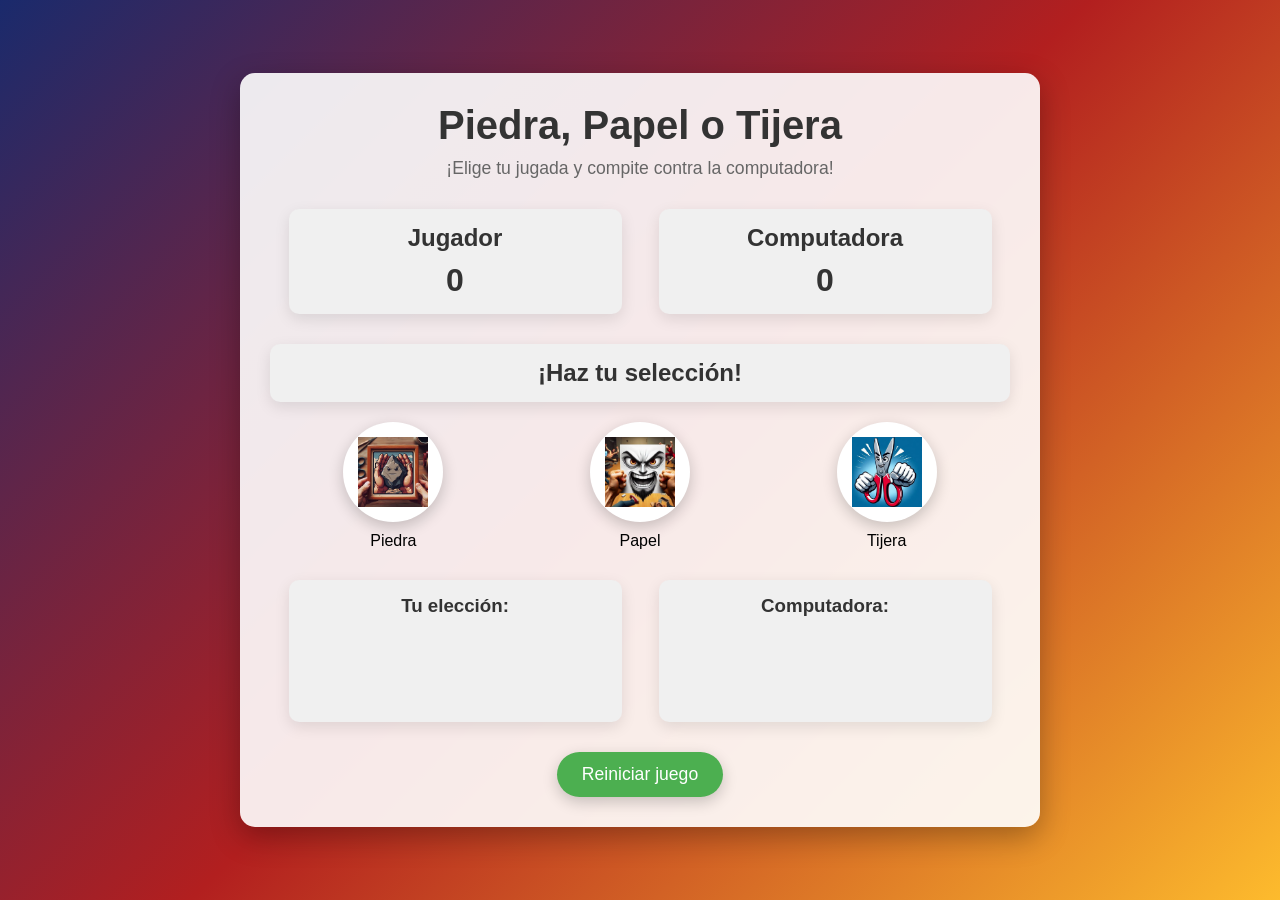
<file: Tecnicatura/AreaJuegos/piedra, papel y tijera/index.html>
<!DOCTYPE html>
<html lang="es">
  <head>
    <meta charset="UTF-8" />
    <meta name="viewport" content="width=device-width, initial-scale=1.0" />
    <title>Piedra, Papel o Tijera</title>
    <link rel="stylesheet" href="styles.css" />
  </head>
  <body>
    <div class="contenedor">
      <header>
        <h1>Piedra, Papel o Tijera</h1>
        <p>¡Elige tu jugada y compite contra la computadora!</p>
      </header>
      <div class="marcador">
        <div class="caja-puntaje">
          <h2>Jugador</h2>
          <p id="puntaje-jugador">0</p>
        </div>
        <div class="caja-puntaje">
          <h2>Computadora</h2>
          <p id="puntaje-computadora">0</p>
        </div>
      </div>
      <div class="contenedor-juego">
        <div class="resultado">
          <p id="texto-resultado">¡Haz tu selección!</p>
        </div>
        <div class="opciones">
          <div class="contenedor-opcion">
            <div class="opcion" id="piedra">
              <img src="images/piedra.png" alt="Piedra" />
            </div>
            <p>Piedra</p>
          </div>

          <div class="contenedor-opcion">
            <div class="opcion" id="papel">
              <img src="images/papel.png" alt="Papel" />
            </div>
            <p>Papel</p>
          </div>

          <div class="contenedor-opcion">
            <div class="opcion" id="tijera">
              <img src="images/tijera.png" alt="Tijera" />
            </div>
            <p>Tijera</p>
          </div>
        </div>
        <div class="selecciones">
          <div class="seleccion">
            <h3>Tu elección:</h3>
            <div id="seleccion-jugador"></div>
          </div>
          <div class="seleccion">
            <h3>Computadora:</h3>
            <div id="seleccion-computadora"></div>
          </div>
        </div>

        <button id="boton-reinicio">Reiniciar juego</button>
      </div>
    </div>

    <script src="script.js"></script>
  </body>
</html>
</file>
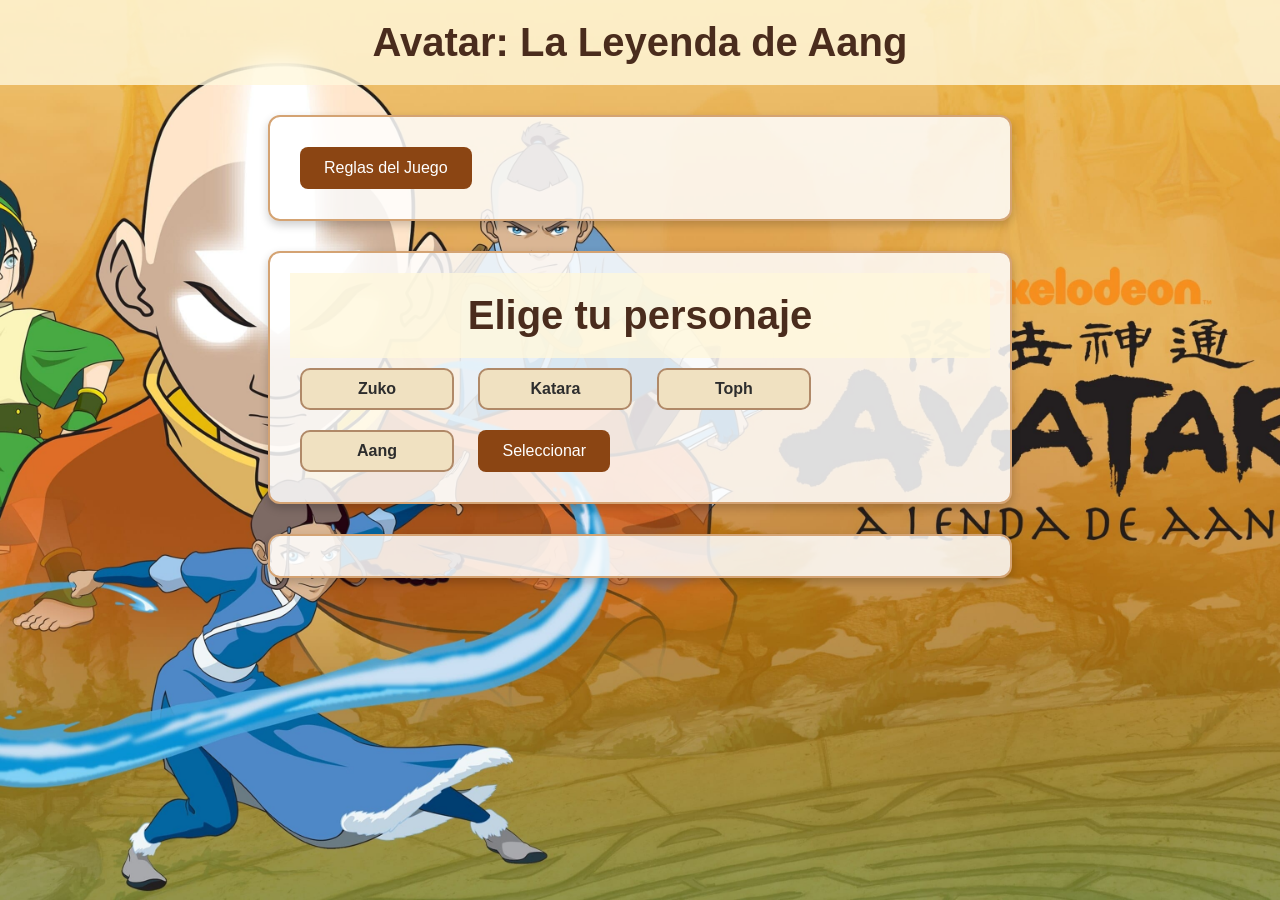
<file: Tecnicatura/AreaJuegos/AvatarLeyendaAang/avatar.html>
<!DOCTYPE html>
<html lang="en">
<head>
    <meta charset="utf-8" />
    <meta name="viewport" content="width=device-width, initial-scale=1.0" />
    <link rel="stylesheet" href="css/style.css" />
    <title>LA LEYENDA DE AANG: AVATAR</title>
</head>
<body>
    <h1>Avatar: La Leyenda de Aang</h1>
    
    <!-- Botón para abrir el modal -->
    <section class="seccion-reglas">
        <button id="boton-reglas">Reglas del Juego</button>
    </section>
    
    <!-- Modal de reglas -->
    <div id="modal-reglas" class="modal" style="display:none;">
        <div class="modal-contenido">
            <span class="cerrar-modal" id="cerrar-reglas">&times;</span>
            <h2>Reglas del Juego</h2>
            <ul>
                <li>Selecciona un personaje antes de atacar.</li>
                <li>Cada jugador empieza con 3 vidas.</li>
                <li>Perder un combate resta una vida</li>
                <li>Los ataques son: Puño, Patada o Barrida.</li>
                <li>Puño vence a Barrida</li>
                <li>Patada vence a Puño</li>
                <li>Barrida vence a Patada</li>
            </ul>
        </div>
    </div>

    <section class="seleccionar-personaje" id="seleccionar-personaje">
        <h2>Elige tu personaje</h2>

        <input type="radio" name="personaje" id="zuko" />
        <label for="zuko">Zuko</label>

        <input type="radio" name="personaje" id="katara" />
        <label for="katara">Katara</label>

        <input type="radio" name="personaje" id="toph" />
        <label for="toph">Toph</label>

        <input type="radio" name="personaje" id="aang" />
        <label for="aang">Aang</label>

        <button id="boton-personaje">Seleccionar</button>
    </section>

    <section id="seleccionar-ataque" style="display:none;">
        <h2>Elige tu ataque</h2>
        <p>Tu personaje <span id="personaje-jugador"></span> tiene <span id="vidas-jugador">3</span> vidas</p>
        <p>El personaje <span id="personaje-enemigo"></span> de tu enemigo tiene <span id="vidas-enemigo">3</span> vidas</p>
        <p>
            Elige un ataque:
            <br />
            <button id="boton-punio">Puño 👊</button>
            <button id="boton-patada">Patada 🦵</button>
            <button id="boton-barrida">Barrida 👣</button>
        </p>
    </section>

    <section id="mensajes"></section>

    <section id="reiniciar" style="display:none;">
        <button id="btn-reiniciar">Reiniciar</button>
    </section>

    <script src="js/avatar.js"></script>
</body>
</html>
</file>
<file: Tecnicatura/AreaJuegos/piedra, papel y tijera/styles.css>
* {
    margin: 0;
    padding: 0;
    box-sizing: border-box;
    font-family: 'Segoe UI', Tahoma, Geneva, Verdana, sans-serif;
}

body {
    background: linear-gradient(135deg, #1a2a6c, #b21f1f, #fdbb2d);
    min-height: 100vh;
    display: flex;
    justify-content: center;
    align-items: center;
    padding: 20px;
}

.contenedor {
    background-color: rgba(255, 255, 255, 0.9);
    border-radius: 15px;
    box-shadow: 0 10px 30px rgba(0, 0, 0, 0.3);
    padding: 30px;
    max-width: 800px;
    width: 100%;
    text-align: center;
}

header h1 {
    color: #333;
    margin-bottom: 10px;
    font-size: 2.5rem;
}

header p {
    color: #666;
    margin-bottom: 30px;
    font-size: 1.1rem;
}

.marcador {
    display: flex;
    justify-content: space-around;
    margin-bottom: 30px;
}

.caja-puntaje {
    background-color: #f0f0f0;
    border-radius: 10px;
    padding: 15px;
    width: 45%;
    box-shadow: 0 5px 15px rgba(0, 0, 0, 0.1);
}

.caja-puntaje h2 {
    color: #333;
    margin-bottom: 10px;
    font-size: 1.5rem;
}

.caja-puntaje p {
    color: #333;
    font-size: 2rem;
    font-weight: bold;
}

.resultado {
    background-color: #f0f0f0;
    border-radius: 10px;
    padding: 15px;
    margin-bottom: 20px;
    box-shadow: 0 5px 15px rgba(0, 0, 0, 0.1);
}

#texto-resultado {
    font-size: 1.5rem;
    font-weight: bold;
    color: #333;
}

.opciones {
    display: flex;
    justify-content: space-around;
    margin-bottom: 30px;
}

.contenedor-opcion {
    text-align: center;
}

.opcion {
    width: 100px;
    height: 100px;
    border-radius: 50%;
    background-color: #fff;
    display: flex;
    justify-content: center;
    align-items: center;
    cursor: pointer;
    box-shadow: 0 5px 15px rgba(0, 0, 0, 0.2);
    margin-bottom: 10px;
    transition: transform 0.2s, box-shadow 0.2s;
}

.opcion:hover {
    transform: translateY(-5px);
    box-shadow: 0 10px 20px rgba(0, 0, 0, 0.3);
}

.opcion img {
    width: 70%;
    height: 70%;
    object-fit: contain;
}

.selecciones {
    display: flex;
    justify-content: space-around;
    margin-bottom: 30px;
}

.seleccion {
    background-color: #f0f0f0;
    border-radius: 10px;
    padding: 15px;
    width: 45%;
    box-shadow: 0 5px 15px rgba(0, 0, 0, 0.1);
}

.seleccion h3 {
    color: #333;
    margin-bottom: 10px;
}

#seleccion-jugador,
#seleccion-computadora {
    min-height: 80px;
    display: flex;
    justify-content: center;
    align-items: center;
}

#seleccion-jugador img,
#seleccion-computadora img {
    width: 60px;
    height: 60px;
    object-fit: contain;
}

button {
    background-color: #4caf50;
    color: white;
    border: none;
    padding: 12px 25px;
    font-size: 1.1rem;
    border-radius: 30px;
    cursor: pointer;
    box-shadow: 0 5px 15px rgba(0, 0, 0, 0.2);
    transition: background-color 0.2s, transform 0.2s;
}

button:hover {
    background-color: #45a049;
    transform: translateY(-3px);
}

@media (max-width: 768px) {
    .opciones {
        flex-direction: column;
        align-items: center;
    }

    .contenedor-opcion {
        margin-bottom: 20px;
    }

    .selecciones {
        flex-direction: column;
    }

    .seleccion {
        width: 100%;
        margin-bottom: 15px;
    }

    .caja-puntaje {
        width: 100%;
        margin-bottom: 15px;
    }

    .marcador {
        flex-direction: column;
    }
}
</file>
<file: Tecnicatura/AreaJuegos/AvatarLeyendaAang/css/style.css>
/* Estilos generales */
html, body {
  width: 100%;
  height: 100%;
  max-width: 100vw;
  max-height: 100vh;
  margin: 0;
  padding: 0;
  overflow-x: hidden;
}

body {
  font-family: 'Segoe UI', Tahoma, Geneva, Verdana, sans-serif;
  color: #2d2d2d;
  background-image: url('../assets/Avatar.jpg');
  background-repeat: no-repeat;
  background-position: center;
  background-attachment: fixed;
  background-size: cover;
}

/* Título principal */
h1, h2 {
  text-align: center;
  color: #4a2c1d;
  background-color: rgba(255, 248, 220, 0.8);
  padding: 20px;
  margin: 0;
  font-size: 2.5em;
}

/* Secciones */
section {
  max-width: 700px;
  margin: 30px auto;
  padding: 20px;
  background-color: rgba(255, 255, 255, 0.85);
  border: 2px solid #d4a373;
  border-radius: 12px;
  box-shadow: 0 4px 10px rgba(0, 0, 0, 0.2);
}

/* Etiquetas */
label {
  display: inline-block;
  margin: 10px;
  padding: 10px;
  border: 2px solid #b08968;
  border-radius: 10px;
  background-color: #f0e1c1;
  cursor: pointer;
  transition: all 0.3s ease;
  width: 130px;
  text-align: center;
  font-weight: bold;
}

label:hover {
  background-color: #d6b88f;
}

/* Radio buttons ocultos */
input[type="radio"] {
  display: none;
}

input[type="radio"]:checked + label {
  background-color: #c9a66b;
  border-color: #6b4226;
  color: #fff;
}

/* Botones */
button {
  background-color: #8b4513;
  color: white;
  border: none;
  padding: 12px 24px;
  margin: 10px;
  border-radius: 8px;
  font-size: 16px;
  cursor: pointer;
  transition: background 0.3s;
  -webkit-tap-highlight-color: transparent;
  -webkit-user-select: none;
  user-select: none;
  touch-action: manipulation;
}

/* Efecto hover */
button:hover {
  background-color: #a0522d;
}

/* Evitar que los botones se escalen al hacer clic */
button:active {
  transform: scale(1) !important;
  padding: 12px 24px !important;
  border: none !important;
  outline: none !important;
  box-shadow: none !important;
}

/* Botón reiniciar */
#reiniciar button {
  background-color: #964b00;
  font-weight: bold;
}

/* Mensajes */
#mensajes p {
  background-color: #fcf8e3;
  border-left: 6px solid #f0ad4e;
  padding: 10px;
  font-style: italic;
  color: #5c3d1e;
}

/* Modal reglas */
.modal {
  display: none;
  position: fixed;
  z-index: 1000;
  left: 0;
  top: 0;
  width: 100%;
  height: 100%;
  background-color: rgba(0, 0, 0, 0.5);
  justify-content: center;
  align-items: center;
}

.modal-contenido {
  background-color: #fff;
  padding: 20px;
  border-radius: 8px;
  max-width: 500px;
  width: 90%;
  position: relative;
}

.cerrar-modal {
  position: absolute;
  top: 10px;
  right: 15px;
  font-size: 28px;
  font-weight: bold;
  cursor: pointer;
}
</file>
